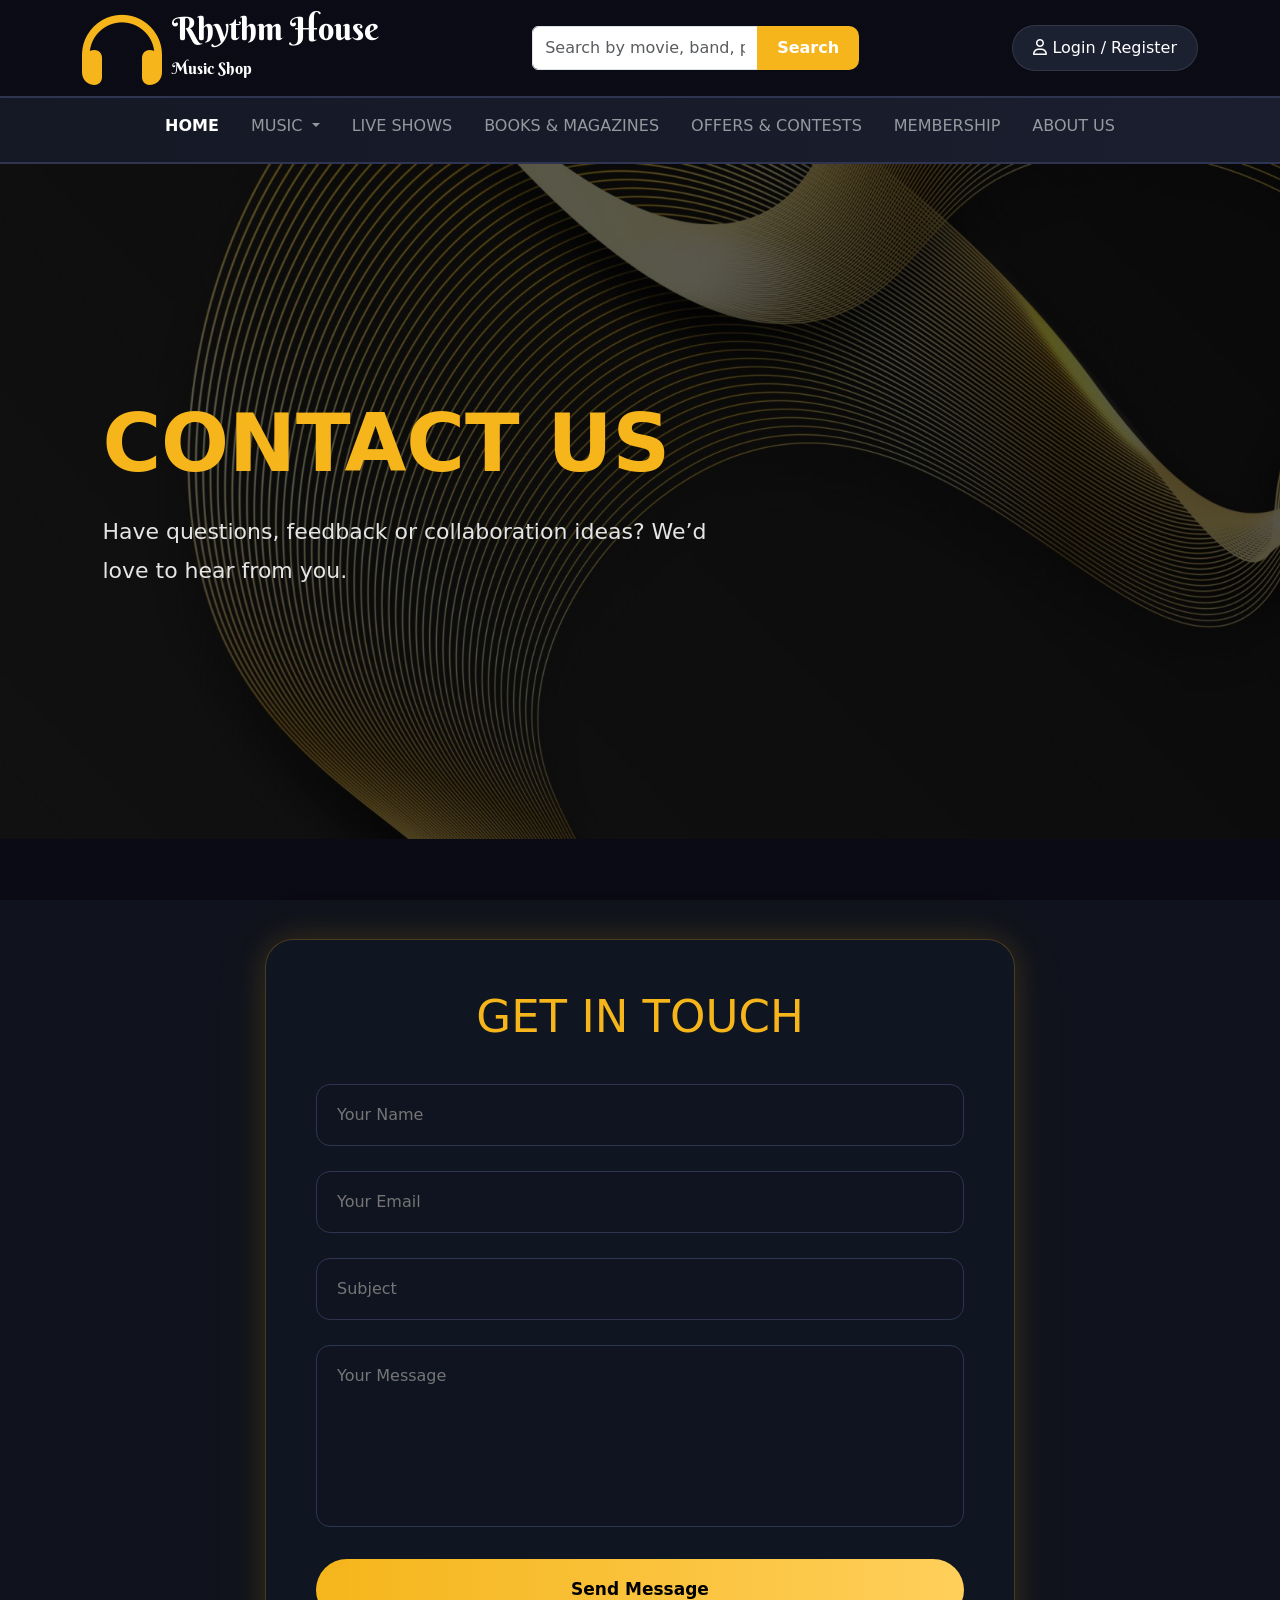
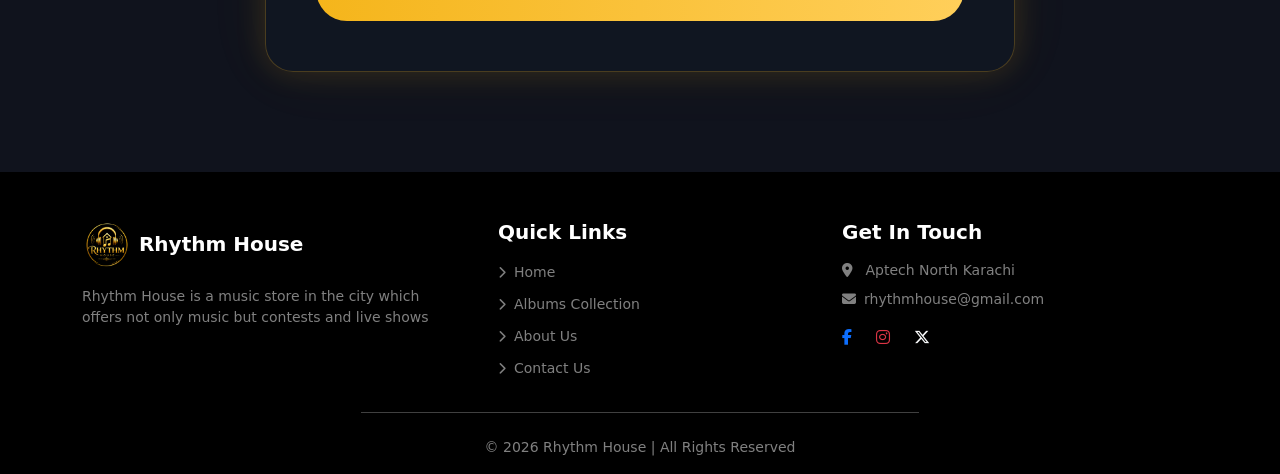
<file: contactUS.html>
<!DOCTYPE html>
<html lang="en">

<head>
    <meta charset="UTF-8">
    <meta name="viewport" content="width=device-width, initial-scale=1.0">
    <title>contact us </title>

    <!-- Font Awesome CDN -->
    <link rel="stylesheet" href="https://cdnjs.cloudflare.com/ajax/libs/font-awesome/6.4.2/css/all.min.css"
        integrity="sha512-z3gLpd7yknf1YoNbCzqRKc4qyor8gaKU1qmn+CShxbuBusANI9QpRohGBreCFkKxLhei6S9CQXFEbbKuqLg0DA=="
        crossorigin="anonymous" referrerpolicy="no-referrer" />

    <!-- GOOGLE FONT -->
    <link href="https://fonts.googleapis.com/css2?family=Berkshire+Swash&display=swap" rel="stylesheet">

    <!-- Bootstrap Css CDN -->
    <link href="https://cdn.jsdelivr.net/npm/bootstrap@5.3.3/dist/css/bootstrap.min.css" rel="stylesheet"
        integrity="sha384-QWTKZyjpPEjISv5WaRU9OFeRpok6YctnYmDr5pNlyT2bRjXh0JMhjY6hW+ALEwIH" crossorigin="anonymous">

    <!-- favicon -->
    <link rel="shortcut icon" href="favicon image/favicon.png" type="image/x-icon">

    <!-- Custom CSS (Only for your branding colors & specific font logic) -->
    <link rel="stylesheet" href="style.css">
</head>

<style>
/* footer  */

.bg-theme-dark {
    background: black;
}

footer a {
    text-decoration: none;
    transition: color 0.2s;
}

footer a:hover {
    color: #d2a679 !important;
}

         body {
            background-color: #10131d;
        }
    /* ================= HERO SECTION ================= */

    .contact-hero {
        position: relative;
        width: 100%;
        height: 75vh;
        overflow: hidden;
    }

    /* HERO IMAGE */

    .contact-hero img {
        width: 100%;
        height: 100%;
        object-fit: cover;
    }

    /* OVERLAY */

    .contact-overlay {
        position: absolute;
        inset: 0;
        background: rgba(0, 0, 0, 0.65);
    }

    /* HERO CONTENT */

    .contact-hero-content {
        position: absolute;
        top: 50%;
        left: 8%;
        transform: translateY(-50%);
        color: white;
        max-width: 650px;
    }

    .contact-hero-content h1 {
        font-size: 80px;
        font-weight: 900;
        color: #f5b51b;
        margin-bottom: 20px;
    }

    .contact-hero-content p {
        font-size: 22px;
        line-height: 1.8;
        color: #e5e5e5;
    }

    /* ================= CONTACT SECTION ================= */

    .contact-section {
        padding: 100px 20px;
        display: flex;
        justify-content: center;
        align-items: center;
    }

    /* FORM BOX */

    .contact-form-box {
        width: 100%;
        max-width: 750px;
        background: rgba(17, 23, 34, 0.95);
        padding: 50px;
        border-radius: 28px;
        border: 1px solid rgba(245, 181, 27, 0.25);

        box-shadow:
            0 0 30px rgba(245, 181, 27, 0.15),
            0 0 70px rgba(245, 181, 27, 0.05);
    }

    /* FORM HEADING */

    .contact-form-box h2 {
        text-align: center;
        color: #f5b51b;
        font-size: 45px;
        margin-bottom: 40px;
    }

    /* INPUT BOX */

    .input-box {
        margin-bottom: 25px;
    }

    /* INPUT */

    .input-box input,
    .input-box textarea {
        width: 100%;
        background: #0f1420;
        border: 1px solid #2f3550;
        border-radius: 14px;
        padding: 18px 20px;
        color: white;
        font-size: 16px;
        outline: none;
        transition: 0.4s;
    }

    /* INPUT FOCUS */

    .input-box input:focus,
    .input-box textarea:focus {
        border-color: #f5b51b;

        box-shadow:
            0 0 18px rgba(245, 181, 27, 0.25);
    }

    /* TEXTAREA */

    .input-box textarea {
        resize: none;
    }

    /* BUTTON */

    .contact-form-box button {
        width: 100%;
        background: linear-gradient(90deg, #f5b51b, #ffcf5a);
        border: none;
        padding: 18px;
        border-radius: 50px;
        font-size: 17px;
        font-weight: 800;
        cursor: pointer;
        transition: 0.4s;
    }

    /* BUTTON HOVER */

    .contact-form-box button:hover {
        transform: translateY(-6px);

        box-shadow:
            0 0 30px rgba(245, 181, 27, 0.45);
    }
</style>

<body>
    <!-- UTILITY TOP HEADER -->
    <div class="header container">
        <div class="logo">
            <!-- Logo Section -->
            <i class="fa-solid fa-headphones"></i>
            <div>
                <h2>Rhythm House</h2>
                <p>Music Shop</p>
            </div>
        </div>

        <!-- Search Bar Section -->
        <div class="search-bar">
            <form class="input-group">
                <input type="text" class="form-control" placeholder="Search by movie, band, performer or album...">
                <button class="btn btn-dark" type="submit">Search</button>
            </form>
        </div>

        <!-- Login Section -->
        <div>
            <button class="btn btn-outline-dark rounded-pill buttons-login">
                <a href="contactUS.html" class="nav-link"> <i class="fa-regular fa-user"></i> <span>Login / Register</span></a>
            </button>
        </div>
    </div>

      <!-- navbar  -->
    <nav class="navbar navbar-expand-md  navbar-dark bg-dark sticky-top">
        <div class="container">
            <button class="navbar-toggler ms-auto" type="button" data-bs-toggle="collapse"
                data-bs-target="#navbarSupportedContent" aria-controls="navbarSupportedContent" aria-expanded="false"
                aria-label="Toggle navigation">
                <span class="navbar-toggler-icon"></span>
            </button>
            <div class="collapse navbar-collapse" id="navbarSupportedContent">
                <ul class="navbar-nav mx-auto mb-2 text-center gap-lg-3">
                    <li class="nav-item"><a class="nav-link active fw-semibold" href="index.html">HOME</a></li>
                    <li class="nav-item dropdown music-menu">
                        <a class="nav-link dropdown-toggle" href="#" role="button" data-bs-toggle="dropdown"
                            aria-expanded="false">
                            MUSIC
                        </a>
                        <ul class="dropdown-menu dropdown">
                            <li><a class="dropdown-item" href="#">Pop Music</a></li>
                            <li><a class="dropdown-item" href="#">Rock Music</a></li>
                            <li><a class="dropdown-item" href="#">Hip Hop</a></li>
                            <li>
                                <hr class="dropdown-divider">
                            </li>
                            <li><a class="dropdown-item" href="#">Trending Songs</a></li>
                        </ul>
                    </li>
                    <!-- <li class="nav-item"><a class="nav-link" href="#">MOVIE</a></li> -->
                    <li class="nav-item"><a class="nav-link" href="pricing.html#contest">LIVE SHOWS</a></li>
                    <li class="nav-item"><a class="nav-link" href="pricing.html#price">BOOKS & MAGAZINES</a></li>
                    <li class="nav-item"><a class="nav-link" href="pricing.html#contest">OFFERS & CONTESTS</a></li>
                    <li class="nav-item"><a class="nav-link" href="pricing.html#member">MEMBERSHIP</a></li>
                    <li class="nav-item"><a class="nav-link" href="aboutUS.html">ABOUT US</a></li>

                </ul>
            </div>
        </div>
    </nav>    
    <!-- ================= HERO SECTION ================= -->

    <section class="contact-hero">

        <img src="Contatct us image/contact us hero master 1.jpg" alt="Contact Hero">

        <div class="contact-overlay"></div>

        <!-- HERO CONTENT -->

        <div class="contact-hero-content">

            <h1>CONTACT US</h1>

            <p>
                Have questions, feedback or collaboration ideas?
                We’d love to hear from you.
            </p>

        </div>

    </section>

    <!-- ================= CONTACT FORM SECTION ================= -->

    <section class="contact-section">

        <!-- CONTACT FORM -->

        <div class="contact-form-box">

            <h2>GET IN TOUCH</h2>

            <form>

                <!-- NAME -->

                <div class="input-box">
                    <input type="text" placeholder="Your Name" required>
                </div>

                <!-- EMAIL -->

                <div class="input-box">
                    <input type="email" placeholder="Your Email" required>
                </div>

                <!-- SUBJECT -->

                <div class="input-box">
                    <input type="text" placeholder="Subject" required>
                </div>

                <!-- MESSAGE -->

                <div class="input-box">
                    <textarea placeholder="Your Message" rows="6" required></textarea>
                </div>

                <!-- BUTTON -->

                <button type="submit">Send Message</button>

            </form>

        </div>

    </section>




    
    <!-- footer  -->

    <footer class="bg-theme-dark text-white pt-5 pb-3">
        <div class="container">
            <div class="row g-4 text-center text-md-start">
                <div class="col-md-4">
                    <h5 class="text-theme-accent fw-bold mb-3"><img src="favicon image/favicon.png" alt="logo" width="50px" height="50px"> Rhythm House</h5>
                    <p class="small text-white-50 lh-base mb-0">
                        Rhythm House is a music store in the city which offers not only music but contests and live shows</p>
                </div>
                <div class="col-md-4 px-md-5">
                    <h5 class="fw-bold mb-3">Quick Links</h5>
                    <ul class="list-unstyled mb-0">
                        <li class="mb-2"><a href="index.html" class="text-white-50 small"><i class="fa-solid fa-chevron-right me-2 small"></i>Home</a></li>
                        <li class="mb-2"><a href="#" class="text-white-50 small"><i class="fa-solid fa-chevron-right me-2 small"></i>Albums Collection</a></li>
                        <li class="mb-2"><a href="aboutUS.html" class="text-white-50 small"><i class="fa-solid fa-chevron-right me-2 small"></i>About Us</a></li>
                        <li class="mb-2"><a href="contactUS.html" class="text-white-50 small"><i class="fa-solid fa-chevron-right me-2 small"></i>Contact Us</a></li>
                    </ul>
                </div>
                <div class="col-md-4 text-white-50">
                    <h5 class="fw-bold text-white mb-3">Get In Touch</h5>
                    <p class="small mb-2"><i class="fa-solid fa-location-dot text-theme-accent me-2"></i> Aptech North Karachi</p>
                    <p class="small mb-3"><i class="fa-solid fa-envelope text-theme-accent me-2"></i>rhythmhouse@gmail.com</p>
                    <div class="d-flex justify-content-center justify-content-md-start gap-4">
                        <a href="https://www.facebook.com/" ><i class="fa-brands fa-facebook-f"></i></a>
                        <a href="https://www.instagram.com/" class="text-white-50"><i class="fa-brands fa-instagram text-danger"></i></a>
                        <a href="https://x.com/" ><i class="fa-brands fa-x-twitter text-light"></i></a>
                    </div>
                </div>
            </div>
            <hr style="width: 50%;" class="mx-auto my-4 opacity-25">
            <div class="text-center text-white-50 small">
                <p class="mb-0"> &copy; 2026 Rhythm House | All Rights Reserved</p>
            </div>
        </div>
    </footer>

</body>
</html>
</file>
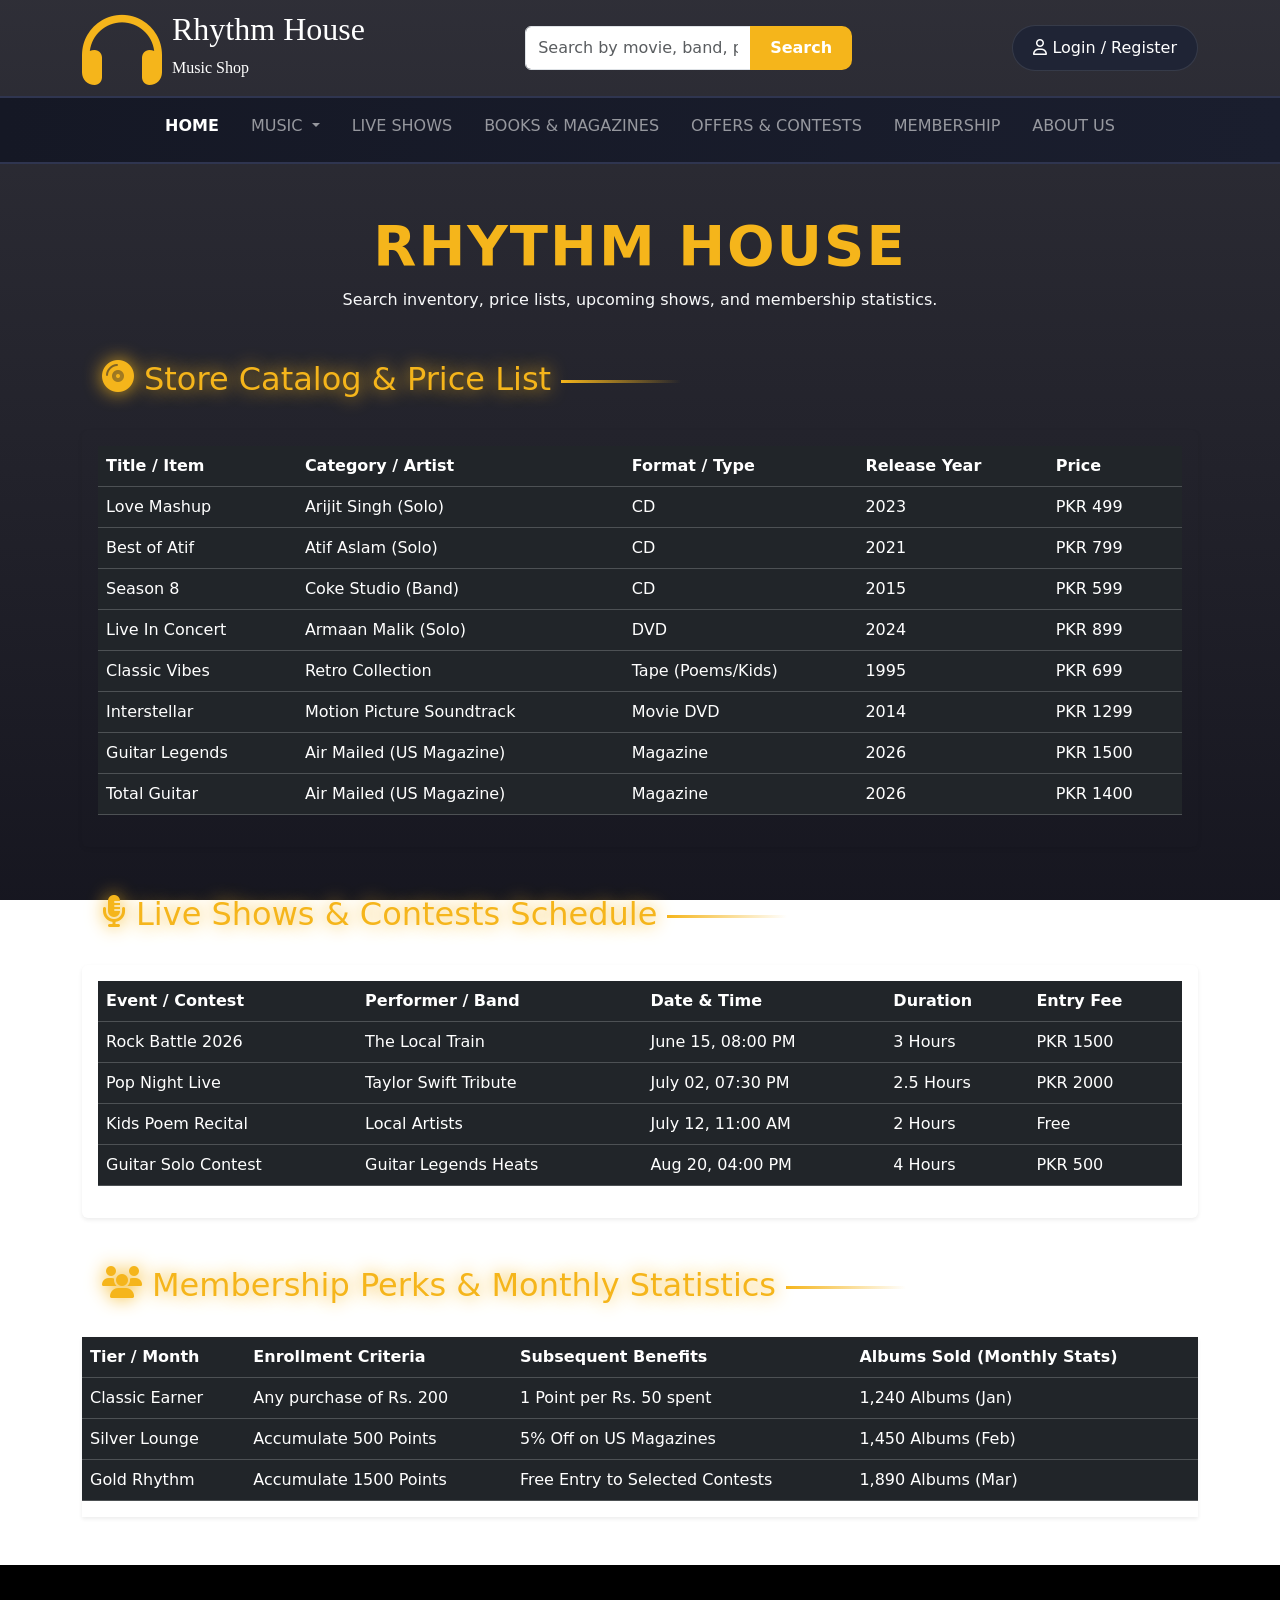
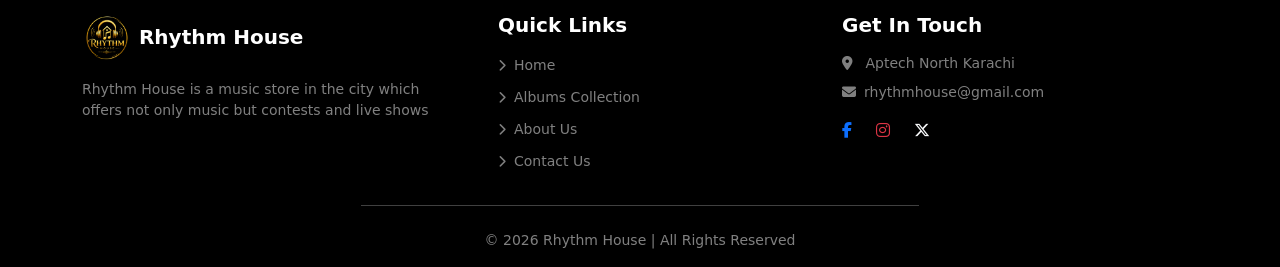
<file: pricing.html>
<!DOCTYPE html>
<html lang="en">
<head>
    <meta charset="UTF-8">
    <meta name="viewport" content="width=device-width, initial-scale=1.0">
    <title>Rhythm House</title>
    <!-- favicon -->
    <link rel="shortcut icon" href="favicon image/favicon.png" type="image/x-icon">
</head>
<body>
    <!DOCTYPE html>
<html lang="en">
<head>
    <meta charset="UTF-8">
    <meta name="viewport" content="width=device-width, initial-scale=1.0">
    <title>Rhythm House - Inventory & Events</title>
    
    <!-- Bootstrap 5 & FontAwesome -->
    <link href="https://cdn.jsdelivr.net/npm/bootstrap@5.3.3/dist/css/bootstrap.min.css" rel="stylesheet">
    <link rel="stylesheet" href="https://cdnjs.cloudflare.com/ajax/libs/font-awesome/6.4.2/css/all.min.css">
    
    <!-- DataTables Bootstrap 5 Styling CDN -->
    <link rel="stylesheet" href="https://cdn.datatables.net/2.0.2/css/dataTables.bootstrap5.min.css">
    
    <link rel="stylesheet" href="style.css">
</head>
<body>
    <!-- UTILITY TOP HEADER -->
    <div class="header container">
        <div class="logo">
            <!-- Logo Section -->
            <i class="fa-solid fa-headphones"></i>
            <div>
                <h2>Rhythm House</h2>
                <p>Music Shop</p>
            </div>
        </div>

        <!-- Search Bar Section -->
        <div class="search-bar">
            <form class="input-group">
                <input type="text" class="form-control" placeholder="Search by movie, band, performer or album...">
                <button class="btn btn-dark" type="submit">Search</button>
            </form>
        </div>

        <!-- Login Section -->
        <div>
            <button class="btn btn-outline-dark rounded-pill buttons-login">
                <a href="contactUS.html" class="nav-link"> <i class="fa-regular fa-user"></i> <span>Login / Register</span></a>
            </button>
        </div>
    </div>

      <!-- navbar  -->
    <nav class="navbar navbar-expand-md  navbar-dark bg-dark sticky-top">
        <div class="container">
            <button class="navbar-toggler ms-auto" type="button" data-bs-toggle="collapse"
                data-bs-target="#navbarSupportedContent" aria-controls="navbarSupportedContent" aria-expanded="false"
                aria-label="Toggle navigation">
                <span class="navbar-toggler-icon"></span>
            </button>
            <div class="collapse navbar-collapse" id="navbarSupportedContent">
                <ul class="navbar-nav mx-auto mb-2 text-center gap-lg-3">
                    <li class="nav-item"><a class="nav-link active fw-semibold" href="index.html">HOME</a></li>
                    <li class="nav-item dropdown music-menu">
                        <a class="nav-link dropdown-toggle" href="#" role="button" data-bs-toggle="dropdown"
                            aria-expanded="false">
                            MUSIC
                        </a>
                        <ul class="dropdown-menu dropdown">
                            <li><a class="dropdown-item" href="#">Pop Music</a></li>
                            <li><a class="dropdown-item" href="#">Rock Music</a></li>
                            <li><a class="dropdown-item" href="#">Hip Hop</a></li>
                            <li>
                                <hr class="dropdown-divider">
                            </li>
                            <li><a class="dropdown-item" href="#">Trending Songs</a></li>
                        </ul>
                    </li>
                    <!-- <li class="nav-item"><a class="nav-link" href="#">MOVIE</a></li> -->
                    <li class="nav-item"><a class="nav-link" href="pricing.html#contest">LIVE SHOWS</a></li>
                    <li class="nav-item"><a class="nav-link" href="pricing.html#price">BOOKS & MAGAZINES</a></li>
                    <li class="nav-item"><a class="nav-link" href="pricing.html#contest">OFFERS & CONTESTS</a></li>
                    <li class="nav-item"><a class="nav-link" href="pricing.html#member">MEMBERSHIP</a></li>
                    <li class="nav-item"><a class="nav-link" href="aboutUS.html">ABOUT US</a></li>

                </ul>
            </div>
        </div>
    </nav>
    
    <div class="container my-5">
        <!-- HEADER BRANDING -->
        <div class="text-center mb-5">
            <h1 class="display-4 fw-bold text-uppercase" style="color: #f5b51b; letter-spacing: 2px;">Rhythm House</h1>
            <p class="text-light">Search inventory, price lists, upcoming shows, and membership statistics.</p>
        </div>

        <!-- TABLE 1: MUSIC, MOVIES & MEDIA INVENTORY -->
        <section class="mb-5" id="price">
            <div class="cd-albums mb-4">
                <i class="fa-solid fa-compact-disc"></i>
                <h2>Store Catalog & Price List</h2>
            </div>
            <div class="table-responsive p-3 rounded shadow-sm">
                <table id="catalogTable" class="table table-dark table-hover width-100">
                    <thead>
                        <tr>
                            <th>Title / Item</th>
                            <th>Category / Artist</th>
                            <th>Format / Type</th>
                            <th>Release Year</th>
                            <th>Price</th>
                        </tr>
                    </thead>
                    <tbody>
                        <tr><td>Love Mashup</td><td>Arijit Singh (Solo)</td><td>CD</td><td>2023</td><td>PKR 499</td></tr>
                        <tr><td>Best of Atif</td><td>Atif Aslam (Solo)</td><td>CD</td><td>2021</td><td>PKR 799</td></tr>
                        <tr><td>Season 8</td><td>Coke Studio (Band)</td><td>CD</td><td>2015</td><td>PKR 599</td></tr>
                        <tr><td>Live In Concert</td><td>Armaan Malik (Solo)</td><td>DVD</td><td>2024</td><td>PKR 899</td></tr>
                        <tr><td>Classic Vibes</td><td>Retro Collection</td><td>Tape (Poems/Kids)</td><td>1995</td><td>PKR 699</td></tr>
                        <tr><td>Interstellar</td><td>Motion Picture Soundtrack</td><td>Movie DVD</td><td>2014</td><td>PKR 1299</td></tr>
                        <tr><td>Guitar Legends</td><td>Air Mailed (US Magazine)</td><td>Magazine</td><td>2026</td><td>PKR 1500</td></tr>
                        <tr><td>Total Guitar</td><td>Air Mailed (US Magazine)</td><td>Magazine</td><td>2026</td><td>PKR 1400</td></tr>
                    </tbody>
                </table>
            </div>
        </section>

        <!-- TABLE 2: LIVE SHOWS SCHEDULE & DETAILS -->
        <section class="mb-5" id="contest">
            <div class="cd-albums mb-4">
                <i class="fa-solid fa-microphone-lines"></i>
                <h2>Live Shows & Contests Schedule</h2>
            </div>
            <div class="table-responsive p-3 rounded shadow-sm">
                <table id="showsTable" class="table table-dark table-hover width-100">
                    <thead>
                        <tr>
                            <th>Event / Contest</th>
                            <th>Performer / Band</th>
                            <th>Date & Time</th>
                            <th>Duration</th>
                            <th>Entry Fee</th>
                        </tr>
                    </thead>
                    <tbody>
                        <tr><td>Rock Battle 2026</td><td>The Local Train</td><td>June 15, 08:00 PM</td><td>3 Hours</td><td>PKR 1500</td></tr>
                        <tr><td>Pop Night Live</td><td>Taylor Swift Tribute</td><td>July 02, 07:30 PM</td><td>2.5 Hours</td><td>PKR 2000</td></tr>
                        <tr><td>Kids Poem Recital</td><td>Local Artists</td><td>July 12, 11:00 AM</td><td>2 Hours</td><td>Free</td></tr>
                        <tr><td>Guitar Solo Contest</td><td>Guitar Legends Heats</td><td>Aug 20, 04:00 PM</td><td>4 Hours</td><td>PKR 500</td></tr>
                    </tbody>
                </table>
            </div>
        </section>

        <!-- TABLE 3: MEMBERSHIP & SALES STATISTICS -->
        <section class="mb-5" id="member">
            <div class="cd-albums mb-4">
                <i class="fa-solid fa-users"></i>
                <h2>Membership Perks & Monthly Statistics</h2>
            </div>
            <div class="table-responsive p-3rounded shadow-sm">
                <table id="memberStatsTable" class="table table-dark table-hover width-100">
                    <thead>
                        <tr>
                            <th>Tier / Month</th>
                            <th>Enrollment Criteria</th>
                            <th>Subsequent Benefits</th>
                            <th>Albums Sold (Monthly Stats)</th>
                        </tr>
                    </thead>
                    <tbody>
                        <tr><td>Classic Earner</td><td>Any purchase of Rs. 200</td><td>1 Point per Rs. 50 spent</td><td>1,240 Albums (Jan)</td></tr>
                        <tr><td>Silver Lounge</td><td>Accumulate 500 Points</td><td>5% Off on US Magazines</td><td>1,450 Albums (Feb)</td></tr>
                        <tr><td>Gold Rhythm</td><td>Accumulate 1500 Points</td><td>Free Entry to Selected Contests</td><td>1,890 Albums (Mar)</td></tr>
                    </tbody>
                </table>
            </div>
        </section>
    </div>


        <!-- footer  -->

    <footer class="bg-theme-dark text-white pt-5 pb-3">
        <div class="container">
            <div class="row g-4 text-center text-md-start">
                <div class="col-md-4">
                    <h5 class="text-theme-accent fw-bold mb-3"><img src="favicon image/favicon.png" alt="logo"
                            width="50px" height="50px"> Rhythm House</h5>
                    <p class="small text-white-50 lh-base mb-0">
                        Rhythm House is a music store in the city which offers not only music but contests and live
                        shows</p>
                </div>
                <div class="col-md-4 px-md-5">
                    <h5 class="fw-bold mb-3">Quick Links</h5>
                    <ul class="list-unstyled mb-0">
                        <li class="mb-2"><a href="index.html" class="text-white-50 small"><i
                                    class="fa-solid fa-chevron-right me-2 small"></i>Home</a></li>
                        <li class="mb-2"><a href="#" class="text-white-50 small"><i
                                    class="fa-solid fa-chevron-right me-2 small"></i>Albums Collection</a></li>
                        <li class="mb-2"><a href="aboutUS.html" class="text-white-50 small"><i
                                    class="fa-solid fa-chevron-right me-2 small"></i>About Us</a></li>
                        <li class="mb-2"><a href="contactUS.html" class="text-white-50 small"><i
                                    class="fa-solid fa-chevron-right me-2 small"></i>Contact Us</a></li>
                    </ul>
                </div>
                <div class="col-md-4 text-white-50">
                    <h5 class="fw-bold text-white mb-3">Get In Touch</h5>
                    <p class="small mb-2"><i class="fa-solid fa-location-dot text-theme-accent me-2"></i> Aptech North
                        Karachi</p>
                    <p class="small mb-3"><i
                            class="fa-solid fa-envelope text-theme-accent me-2"></i>rhythmhouse@gmail.com</p>
                    <div class="d-flex justify-content-center justify-content-md-start gap-4">
                        <a href="https://www.facebook.com/"><i class="fa-brands fa-facebook-f"></i></a>
                        <a href="https://www.instagram.com/" class="text-white-50"><i
                                class="fa-brands fa-instagram text-danger"></i></a>
                        <a href="https://x.com/"><i class="fa-brands fa-x-twitter text-light"></i></a>
                    </div>
                </div>
            </div>
            <hr style="width: 50%;" class="mx-auto my-4 opacity-25">
            <div class="text-center text-white-50 small">
                <p class="mb-0"> &copy; 2026 Rhythm House | All Rights Reserved</p>
            </div>
        </div>
    </footer>
    

    <!-- Core Dependencies: jQuery, Bootstrap Bundle, DataTables Core & Bootstrap Integration -->
    <script src="https://code.jquery.com/jquery-3.7.1.min.js"></script>
    <script src="https://cdn.jsdelivr.net/npm/bootstrap@5.3.3/dist/js/bootstrap.bundle.min.js"></script>
    <script src="https://cdn.datatables.net/2.0.2/js/dataTables.min.js"></script>
    <script src="https://cdn.datatables.net/2.0.2/js/dataTables.bootstrap5.min.js"></script>

    <!-- Simple DataTable Initialization Script -->
    <script>
        $(document).ready(function () {
            // Initializes all three tables instantly with standard pagination and search mechanics
            $('#catalogTable').DataTable({ pageLength: 5 });
            $('#showsTable').DataTable({ pageLength: 5 });
            $('#memberStatsTable').DataTable({ paging: false, info: false, searching: false });
        });
    </script>
</body>
</html>
</body>
</html>
</file>
<file: style.css>
/* Core & Base Settings */
* {
    margin: 0;
    padding: 0;
}

/* header */
/* Typography & Theming */
body {
    background:
    linear-gradient(rgba(10,10,20,0.85), rgba(10,10,20,0.95)),
    url("https://images.unsplash.com/photo-1511379938547-c1f69419868d");

    background-size: cover;
    background-position: center;
    background-attachment: fixed;

}

.header {

    display: flex;
    justify-content: space-between;
    align-items: center;
}

.logo {
    display: flex;
    gap: 10px;
    font-family: 'Berkshire Swash', cursive;
    margin-top: 10px;
    color: white;
}


.fa-headphones {
    font-size: 80px;
    color: #f5b51b;
}

.search-bar {
    display: flex;
    gap: 5px;
}

.search-bar button {
    background: #f5b51b;
    border-radius: 10px;
    border: none;
    font-weight: 600;
    padding: 10px 20px;
    cursor: pointer;
}

.buttons-login {
    background: rgba(31, 36, 54, 0.9);
    color: white;
    border: 1px solid rgba(255, 255, 255, 0.1);
    padding: 10px 20px;
    white-space: nowrap;
    /* Prevents text breaking on tablet screens */
}

/* Responsive Stack Adjustments for Mobile Viewports */
@media (max-width: 767.98px) {
    .header {
        flex-direction: column !important;
        gap: 15px;
    }
}

/* Navbar */
.navbar {
    background: linear-gradient(to right, #151825, #1a1e2e);
    border-top: 2px solid #2f3550;
    border-bottom: 2px solid #2f3550;
}

.navbar a:hover {
    background: #f5b51b;
    color: black;
}

/* carousel slide */
.carousel-inner {
    height: cover;
}

/* carousel caption */

/* FIRST HERO IMAGE */

.carousel-caption {
    position: absolute;
    top: 50%;
    left: 7%;
    transform: translateY(-50%);
    text-align: left;
}

/* Carousel Text  */
.discover {
    font-size: 5rem;
    font-weight: 800;
    color: white;
}

.subtitles {
    font-size: 3rem;
    font-weight: 600;
}

.live {
    color: #f5b51b;
}

.live-btn {
    background: #f5b51b;
}

.hero-btn {
    color: rgb(247, 240, 240);
    border: none;
    padding: 14px 35px;
    border-radius: 8px;
    font-weight: 750;
    margin-top: 20px;
}

.p-img-1 {
    font-size: 25px;
    color: white;
    margin-top: 15px;
}

/* SECOND HERO IMAGE */
.moment {
    color: #7c4dff;
}

.moment-btn {
    background: #5a17d8;
}

/* THIRD HERO IMAGE  */

.experiences {
    color: #ff4fd8;
}

.experiences-btn {
    background: #ff2d7a;
}

/* Available albums category */

.available-heading {
    display: flex;
    justify-content: center;
    align-items: center;
    gap: 8px;
}

.available-heading::before,
.available-heading::after {
    content: "";
    width: 80px;
    height: 3px;
    margin-top: 8px;
}

.available-h2 {
    color: #f5b51b;
    font-weight: bold;
    margin-top: 5px;

}

.available-heading::before {
    background: linear-gradient(to right, transparent, #f5b51b);
}

.available-heading::after {
    background: linear-gradient(to left, transparent, #f5b51b);
}

.fa-music {
    font-size: 20px;
    color: #f5b51b;
}

.tag-line {
    display: flex;
    justify-content: center;
    align-items: center;
    color: white;
    font-size: 18px;
    font-weight: 400;
    letter-spacing: 0.5px;
    margin-top: -22px;
    font-style: italic;
}

/* Albums Button */

.album-tabs {
    display: flex;
    justify-content: center;
    align-items: center;
    gap: 14px;
    margin-top: -2px;
}

.album-tabs button {
    display: flex;
    background: transparent;
    color: white;
    border: 1px solid #2f3550;
    padding: 10px 28px;
    border-radius: 6px;
    font-size: 15px;
    cursor: pointer;
    gap: 8px;
    transition: 0.3s;
}

.albums-icon {
    color: #f5b51b;
}


.album-tabs button:hover {
    background: #f5b51b;
    color: black;
    border-color: #f5b51b;
}

/* CD Heading */

.cd-albums {
    display: flex;
    color: #f5b51b;
    gap: 10px;
    margin-top: 20px;
    text-shadow: 0 0 18px #f5b51b;

}

.cd-albums i {
    font-size: xx-large;
    margin-left: 20px;
}

.cd-albums::after {
    content: "";
    display: block;
    width: 120px;
    height: 3px;

    background: #f5b51b;

    margin-top: 20px;
    background: linear-gradient(to left, transparent, #f5b51b);
}



/* CD Albums Card */


.cd-album-card img {
    width: 100%;
    height: 180px;
    object-fit: cover;
    border-radius: 10px;
}

.cd-album-card {
    background: #111722;
    border: 1px solid #f5b51b;
    border-radius: 14px;
    padding: 14px;
    width: 260px;
    margin-left: 20px;
}

.cd-album-card h3 {
    display: flex;
    justify-content: center;
    align-items: center;
    color: white;
    margin-top: 12px;
    font-family: 'Poppins';
    font-size: 30px;

}

.cd-album-card h5 {
    display: flex;
    justify-content: center;
    align-items: center;
    font-weight: bolder;
    color: #f5b51b;
    font-size: 16px;
}

.cd-album-card p {
    display: flex;
    justify-content: center;
    align-items: center;
    color: white;
    font-size: 16px;
}

.cd-album-card button {
    width: 100%;
    background: linear-gradient(90deg, #f5b51b, #ffcf5a);
    color: black;
    border: 1px solid #f5b51b;
    padding: 9px;
    letter-spacing: 0.5px;
    font-weight: bold;
    border-radius: 8px;
    cursor: pointer;
}

.cd-album-card:hover {
    transform: translateY(6px);
    box-shadow: 0 0 25px rgba(245, 181, 27, 0.6);

}

/* DVD Heading */

.dvd-albums {
    display: flex;
    color: #b84dff;
    gap: 10px;
    margin-top: 40px;
    text-shadow: 0 0 12px #c95fff;


}

.dvd-albums i {
    font-size: xx-large;
    margin-left: 20px;
}

.dvd-albums::after {
    content: "";
    display: block;
    width: 120px;
    height: 3px;
    background: #b84dff;
    margin-top: 20px;
    background: linear-gradient(to left, transparent, #b84dff);
}


/* DVD Album Card */

.dvd-album-card img {
    width: 100%;
    height: 180px;
    object-fit: cover;
    border-radius: 10px;
}

.dvd-album-card {
    background: #111722;
    border: 1px solid #b84dff;
    border-radius: 14px;
    padding: 14px;
    width: 260px;
    margin-left: 20px;
    margin-top: 20px;
}

.dvd-album-card h3 {
    display: flex;
    justify-content: center;
    align-items: center;
    color: white;
    margin-top: 12px;
    font-family: 'Poppins';
    font-size: 30px;
}

.dvd-album-card h5 {
    display: flex;
    justify-content: center;
    align-items: center;
    font-weight: bolder;
    color: #d46bff;
    font-size: 16px;
}

.dvd-album-card p {
    display: flex;
    justify-content: center;
    align-items: center;
    color: white;
    font-size: 16px;
}

.dvd-album-card button {
    width: 100%;
    background: linear-gradient(90deg, #8a2cff, #d946ef);
    color: white;
    border: 1px solid #b84dff;
    padding: 9px;
    letter-spacing: 0.5px;
    font-weight: bold;
    border-radius: 8px;
    cursor: pointer;
}

.dvd-album-card:hover {
    transform: translateY(6px);

    box-shadow: 0 0 25px rgba(184, 77, 255, 0.6);
}

/* TAPE Heading */

.tape-albums {
    display: flex;
    color: #00d9ff;
    gap: 10px;
    margin-top: 40px;
    text-shadow: 0 0 12px #00d9ff;
}

.tape-albums i {
    font-size: xx-large;
    margin-left: 20px;
}

.tape-albums::after {
    content: "";
    display: block;
    width: 120px;
    height: 3px;
    background: #00d9ff;
    margin-top: 20px;
    background: linear-gradient(to left, transparent, #00d9ff);
}



/* TAPE Album Card */

.tape-album-card img {
    width: 100%;
    height: 180px;
    object-fit: cover;
    border-radius: 10px;
}

.tape-album-card {
    background: #111722;
    border: 1px solid #00d9ff;
    border-radius: 14px;
    padding: 14px;
    width: 260px;
    margin-left: 20px;
    margin-top: 20px;
    transition: 0.3s;
}

.tape-album-card h3 {
    display: flex;
    justify-content: center;
    align-items: center;
    color: white;
    margin-top: 12px;
    font-family: 'Poppins';
    font-size: 30px;
}

h6 {
    color: white !important;
}

.tape-album-card h5 {
    display: flex;
    justify-content: center;
    align-items: center;
    font-weight: bolder;
    color: #00d9ff;
    font-size: 16px;
}

.tape-album-card p {
    display: flex;
    justify-content: center;
    align-items: center;
    color: white;
    font-size: 16px;
}

.tape-album-card button {
    width: 100%;
    background: linear-gradient(90deg, #009dff, #00e1ff);
    color: white;
    border: 1px solid #00d9ff;
    padding: 9px;
    letter-spacing: 0.5px;
    font-weight: bold;
    border-radius: 8px;
    cursor: pointer;
}

.tape-album-card:hover {
    transform: translateY(6px);
    box-shadow: 0 0 25px rgba(0, 217, 255, 0.6);
}

/* MOVIE Heading */

.movie-albums {
    display: flex;
    color: #ff8c00;
    gap: 10px;
    margin-top: 40px;
    text-shadow: 0 0 12px #ff8c00;
}

.movie-albums i {
    font-size: xx-large;
    margin-left: 20px;
}

.movie-albums::after {
    content: "";
    display: block;
    width: 120px;
    height: 3px;
    background: #ff8c00;
    margin-top: 20px;
    background: linear-gradient(to left, transparent, #ff8c00);
}


/* MOVIE Cards */

.movie-album-card img {
    width: 100%;
    height: 180px;
    object-fit: cover;
    border-radius: 10px;
}

.movie-album-card {
    background: #111722;
    border: 1px solid #ff8c00;
    border-radius: 14px;
    padding: 14px;
    width: 260px;
    margin-left: 20px;
    margin-top: 20px;
    transition: 0.3s;
}

.movie-album-card h3 {
    display: flex;
    justify-content: center;
    align-items: center;
    color: white ;
    margin-top: 12px;
    font-size: 30px;
}

.movie-album-card h6{
    color: white !important;
}

.movie-album-card h5 {
    display: flex;
    justify-content: center;
    align-items: center;
    color: #ffb347;
    font-size: 16px;
    font-weight: bold;
}

.movie-album-card p {
    display: flex;
    justify-content: center;
    align-items: center;
    color: white;
    font-size: 16px;
}

.movie-album-card button {
    width: 100%;
    background: linear-gradient(90deg, #ff8c00, #ffb347);
    color: black;
    border: none;
    padding: 9px;
    font-weight: bold;
    border-radius: 8px;
    cursor: pointer;
}

.movie-album-card:hover {
    transform: translateY(6px);
    box-shadow: 0 0 25px rgba(255, 140, 0, 0.6);
}

/* BANDS Heading */

.bands-albums {
    display: flex;
    color: #00ff88;
    gap: 10px;
    margin-top: 40px;
    text-shadow: 0 0 12px #00ff88;
}

.bands-albums i {
    font-size: xx-large;
    margin-left: 20px;
}

.bands-albums::after {
    content: "";
    display: block;
    width: 120px;
    height: 3px;
    margin-top: 20px;
    background: linear-gradient(to left, transparent, #00ff88);
}


/* BANDS Cards */

.bands-album-card {
    background: #111722;
    border: 1px solid #00ff88;
    border-radius: 14px;
    padding: 14px;
    width: 260px;
    margin-left: 20px;
    margin-top: 20px;
    transition: 0.3s;
}

.bands-album-card img {
    width: 100%;
    height: 180px;
    object-fit: cover;
    border-radius: 10px;
}

.bands-album-card h3,
.solo-album-card h3 {
    display: flex;
    justify-content: center;
    color: white;
    margin-top: 12px;
    font-size: 30px;
    text-align: center;
}

.bands-album-card h5 {
    display: flex;
    justify-content: center;
    color: #00ff88;
    font-size: 16px;
    font-weight: bold;
}

.bands-album-card p,
.solo-album-card p {
    display: flex;
    justify-content: center;
    color: white;
    font-size: 16px;
}

.bands-album-card button {
    width: 100%;
    background: linear-gradient(90deg, #00cc66, #00ff88);
    color: black;
    border: none;
    padding: 9px;
    font-weight: bold;
    border-radius: 8px;
    cursor: pointer;
}

.bands-album-card:hover {
    transform: translateY(6px);
    box-shadow: 0 0 25px rgba(0, 255, 136, 0.6);
}

/* SOLO PERFORMERS Heading */

.solo-albums {
    display: flex;
    color: #ff3d71;
    gap: 10px;
    margin-top: 40px;
    text-shadow: 0 0 12px #ff3d71;
}

.solo-albums i {
    font-size: xx-large;
    margin-left: 20px;
}

.solo-albums::after {
    content: "";
    display: block;
    width: 120px;
    height: 3px;
    margin-top: 20px;
    background: linear-gradient(to left, transparent, #ff3d71);
}

/* SOLO PERFORMERS Cards */

.solo-album-card {
    background: #111722;
    border: 1px solid #ff3d71;
    border-radius: 14px;
    padding: 14px;
    width: 260px;
    margin-left: 20px;
    margin-top: 20px;
    transition: 0.3s;
}

.solo-album-card img {
    width: 100%;
    height: 180px;
    object-fit: cover;
    border-radius: 10px;
}

.solo-album-card h5 {
    display: flex;
    justify-content: center;
    color: #ff6f91;
    font-size: 16px;
    font-weight: bold;
}

.solo-album-card button {
    width: 100%;
    background: linear-gradient(90deg, #ff2d7a, #ff6f91);
    color: white;
    border: none;
    padding: 9px;
    font-weight: bold;
    border-radius: 8px;
    cursor: pointer;
}

.solo-album-card:hover {
    transform: translateY(6px);
    box-shadow: 0 0 25px rgba(255, 61, 113, 0.6);
}


/* footer  */

.bg-theme-dark {
    background: black;
}

footer a {
    text-decoration: none;
    transition: color 0.2s;
}

footer a:hover {
    color: #d2a679 !important;
}
</file>
